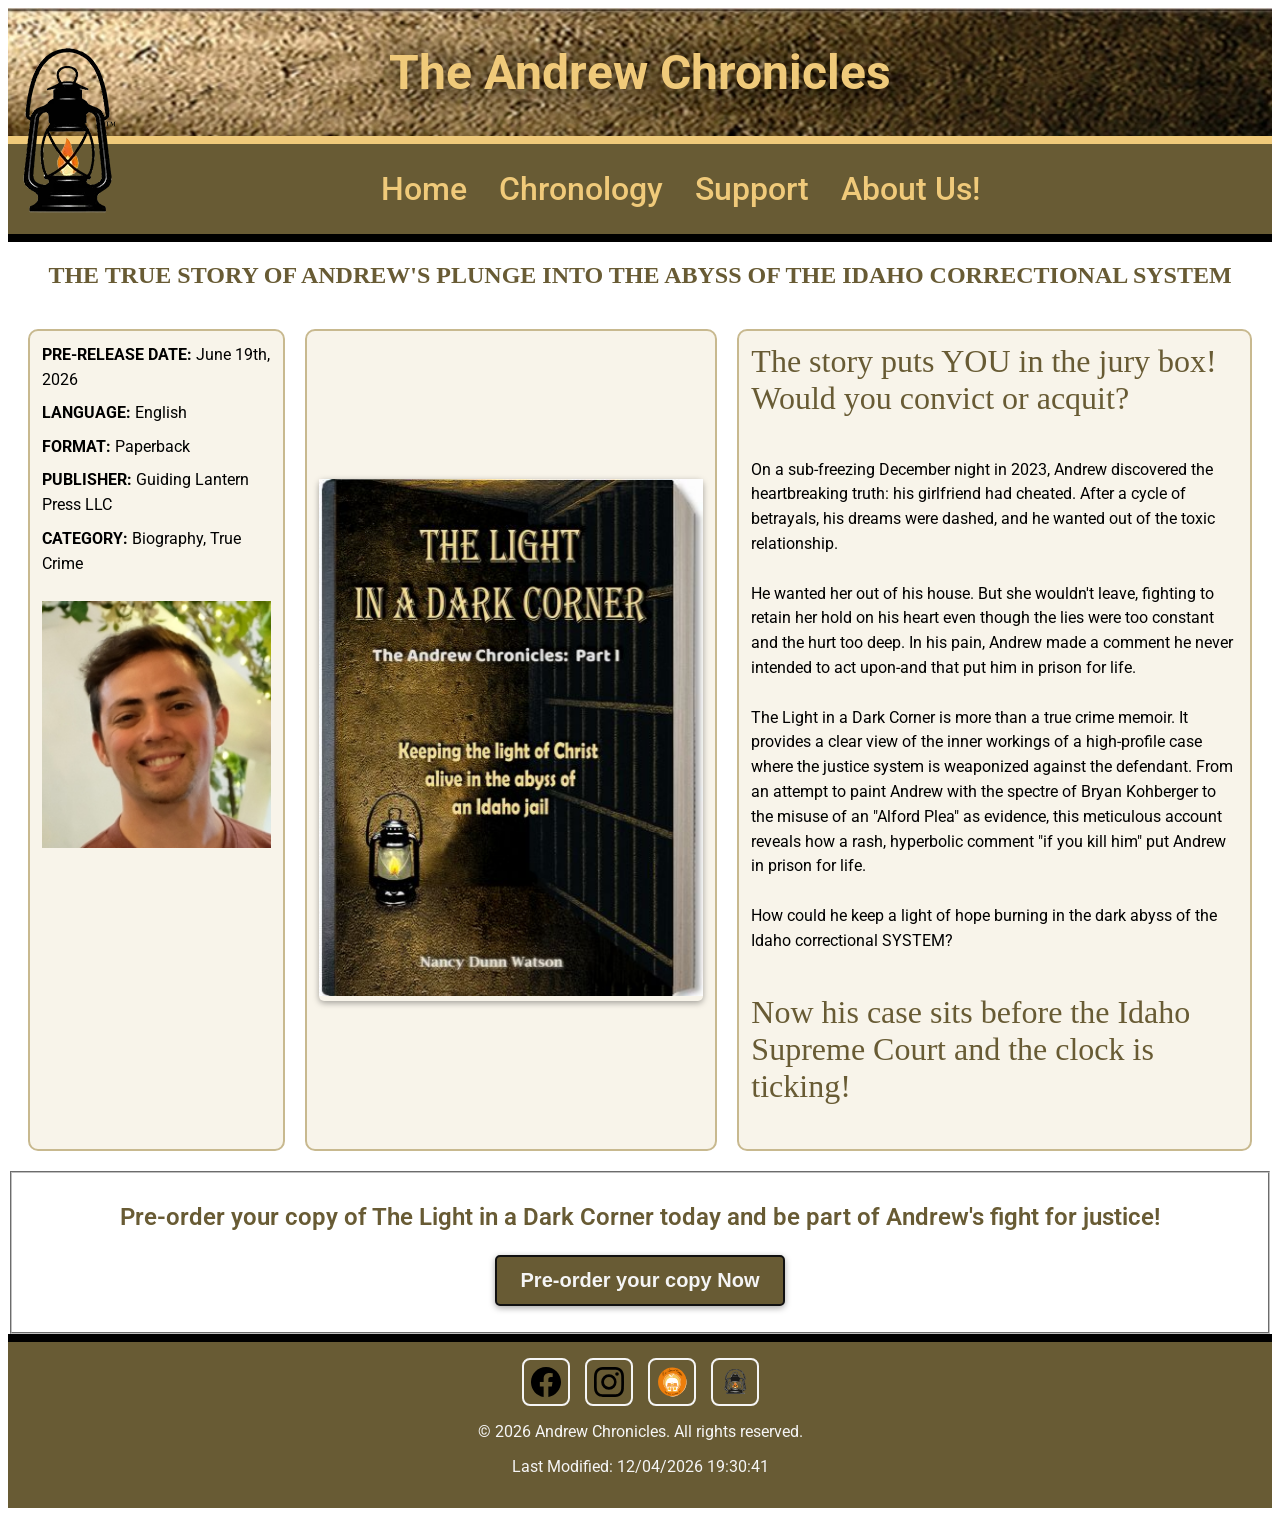
<file: index.html>
﻿<!DOCTYPE html>
<html lang="en">

<head>
    <meta charset="UTF-8">
    <meta name="viewport" content="width=device-width, initial-scale=1.0">
    <title>The Andrew Chronicles</title>
    <meta name="description"
        content="The Light In a Dark Corner - Andrew's legal fight for justice and freedom, through the eyes of his grandmother">
    <meta name="author" content="Leah Sorensen">
    <meta property="og:title" content="The Andrew Chronicles">
    <meta property="og:description"
        content="The Light In a Dark Corner - Andrew's legal fight for justice and freedom, through the eyes of his grandmother">
    <meta property="og:type" content="website">
    <meta property="og:url" content="https://www.andrewchronicles.org/">
    <meta property="og:image" content="https://www.andrewchronicles.org/images/cover_wpages1.jpg">
    <meta property="og:image:alt" content="The Light In a Dark Corner book cover">
    <meta property="og:site_name" content="The Andrew Chronicles">
    <link rel="preconnect" href="https://fonts.googleapis.com">
    <link rel="preconnect" href="https://fonts.gstatic.com" crossorigin>
    <link href="https://fonts.googleapis.com/css2?family=Imprint+MT+Shadow&family=Roboto&display=swap" rel="stylesheet">
    <link rel="stylesheet" href="styles/large.css">
    <link rel="stylesheet" href="styles/small.css">
    <script src="scripts/chron.js" defer></script>

    <link rel="icon" href="images/favicon.ico" type="image/x-icon">

</head>

<body>
    <header class="hero">
        <img src="images/wall.webp" class="wall" alt="background leather-like texture as backdrop of the header wall">

        <h1 class="hero-title">The Andrew Chronicles</h1>
    </header>
    <main>
        <nav class="main-nav">
            <img src="images/logo2.webp" class="logo" alt="Guiding Lantern Press logo" width="100" height="100">
            <button class="nav-toggle" type="button" aria-label="Toggle navigation menu" aria-expanded="false"
                aria-controls="site-menu">
                <span class="bar"></span>
                <span class="bar"></span>
                <span class="bar"></span>
            </button>
            <ul id="site-menu">
                <li><a href="index.html" aria-current="page">Home</a></li>
                <li><a href="chronology.html">Chronology</a></li>
                <li><a href="support.html">Support</a></li>
                <li><a href="about.html">About Us!</a></li>

            </ul>
        </nav>
        <!-- <fieldset class="construction">
            <p>THIS WEBSITE IS UNDER CONSTRUCTION - PLEASE CHECK BACK SOON FOR UPDATES!</p>
        </fieldset> -->
        <h2>THE TRUE STORY OF ANDREW'S PLUNGE INTO THE ABYSS
            OF THE IDAHO CORRECTIONAL SYSTEM</h2>
        <div class="content-row">
            <section class="book-info card card-info">
                <p><strong>PRE-RELEASE DATE:</strong> June 19th, 2026</p>
                <p><strong>LANGUAGE:</strong> English</p>
                <p><strong>FORMAT:</strong> Paperback</p>
                <p><strong>PUBLISHER:</strong> Guiding Lantern Press LLC</p>
                <p><strong>CATEGORY:</strong> Biography, True Crime</p>
                <img src="images/andrew_smiles.webp" class="andrew"
                    alt="A photo of Andrew Larson smiling, taken by his grandmother">
            </section>
            <div class="card card-cover">
                <button class="book-button" type="button" aria-label="Open and close book cover" aria-pressed="false">
                    <span class="book-frame">
                        <img src="images/text1.jpg" class="book-inside"
                            alt="The inside page of the book, The Light In a Dark Corner">
                        <img src="images/cover_wpages1.jpg" class="book-cover"
                            alt="The cover of the book, The Light In a Dark Corner">
                    </span>
                </button>
            </div>

            <div class="card card-story">
                <h3>The story puts YOU in the jury box!
                    Would you convict or acquit?</h3>
                <p> On a sub-freezing December night in 2023, Andrew discovered the heartbreaking truth: his
                    girlfriend had cheated.
                    After a cycle of betrayals, his dreams were dashed, and he wanted out of the toxic
                    relationship.<br><br>
                    He wanted her out of his house. But she wouldn't leave, fighting to retain her hold on his heart
                    even though the lies were too constant and the hurt too deep. In his pain, Andrew made a comment he
                    never
                    intended to act upon-and that put him in prison for life.<br><br>
                    The Light in a Dark Corner is more than a true crime memoir. It provides a clear view of the inner
                    workings of a high-profile case where the justice system is weaponized against the defendant. From
                    an attempt
                    to paint Andrew with the spectre of Bryan Kohberger to the misuse of an "Alford Plea" as evidence,
                    this
                    meticulous account reveals how a rash, hyperbolic comment "if you kill him" put Andrew in prison for
                    life.<br><br>
                    How could he keep a light of hope burning in the dark abyss of the Idaho correctional SYSTEM?
                </p>
                <h3>Now his case sits before the Idaho Supreme Court and the clock is ticking!</h3>
            </div>
        </div>
        <fieldset class="action">
            <p class="call-to-action">Pre-order your copy of The Light in a Dark Corner today and be part of Andrew's
                fight for justice!</p>
            <a href="order.html" class="preorder-link">
                <button class="preorder" type="button">Pre-order your copy Now</button>
            </a>
        </fieldset>

    </main>
    <footer>
        <div class="social" role="group" aria-label="Social Media Links">
            <a href="https://www.facebook.com" target="_blank" aria-label="Facebook"><img src="images/facebook.svg"
                    alt="Facebook" width="16" height="16"></a>
            <a href="https://www.instagram.com/the.apricotcottage/" target="_blank" aria-label="Instagram"><img
                    src="images/instagram.svg" alt="Instagram" width="16" height="16"></a>
            <a href="https://www.theapricotcottage.com" target="_blank" aria-label="The Apricot Cottage"><img
                    src="images/apricot.svg" alt="The Apricot Cottage" width="16" height="16"></a>
            <a href="https://www.guidinglanternpress.com/" target="_blank" aria-label="Guiding Lantern Press"><img src="images/lantern.svg" alt="Guiding Lantern Press"
                    width="16" height="16"></a>
        </div>

        <p>&copy; 2026 Andrew Chronicles. All rights reserved.</p>
        <p>Last Modified: <span id="lastModified"></span></p>
    </footer>
</body>

</html>
</file>
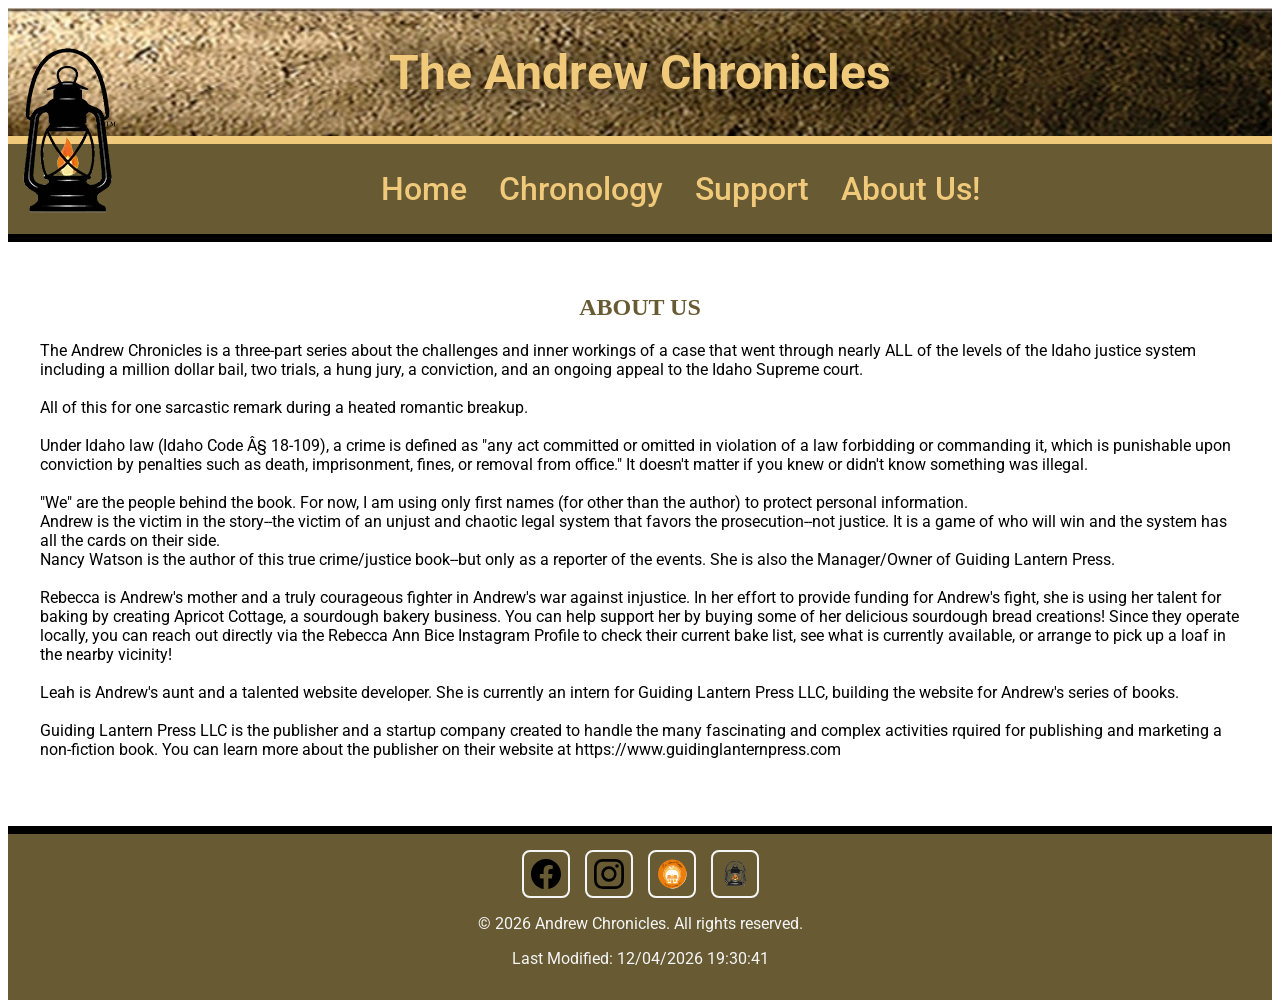
<file: about.html>
﻿<!DOCTYPE html>
<html lang="en">

<head>
    <meta charset="UTF-8">
    <meta name="viewport" content="width=device-width, initial-scale=1.0">
    <title>About Us - The Andrew Chronicles</title>
    <meta name="description"
        content="The Light In a Dark Corner - Andrew's legal fight for justice and freedom, through the eyes of his grandmother">
    <meta name="author" content="Leah Sorensen">
    <meta property="og:title" content="About Us - The Andrew Chronicles">
    <meta property="og:description"
        content="Meet the team behind The Andrew Chronicles and learn the mission to support Andrew's legal fight for justice.">
    <meta property="og:type" content="website">
    <meta property="og:url" content="https://www.andrewchronicles.org/about.html">
    <meta property="og:image" content="https://www.andrewchronicles.org/images/cover_wpages1.jpg">
    <meta property="og:image:alt" content="The Light In a Dark Corner book cover">
    <meta property="og:site_name" content="The Andrew Chronicles">
    <link rel="preconnect" href="https://fonts.googleapis.com">
    <link rel="preconnect" href="https://fonts.gstatic.com" crossorigin>
    <link href="https://fonts.googleapis.com/css2?family=Imprint+MT+Shadow&family=Roboto&display=swap" rel="stylesheet">

    <link rel="stylesheet" href="styles/large.css">
    <link rel="stylesheet" href="styles/small.css">
    <script src="scripts/chron.js" defer></script>

    <link rel="icon" href="images/favicon.ico" type="image/x-icon">
</head>

<body>
    <header class="hero">
        <img src="images/wall.webp" class="wall" alt="texture of the nav wall">
        <h1 class="hero-title">The Andrew Chronicles</h1>
    </header>
    <main>
        <nav class="main-nav">
            <img src="images/logo2.webp" class="logo" alt="Guiding Lantern Press logo">
            <button class="nav-toggle" type="button" aria-label="Toggle navigation menu" aria-expanded="false"
                aria-controls="site-menu">
                <span class="bar"></span>
                <span class="bar"></span>
                <span class="bar"></span>
            </button>
            <ul id="site-menu">
                <li><a href="index.html">Home</a></li>
                <li><a href="chronology.html">Chronology</a></li>
                <li><a href="support.html">Support</a></li>
                <li><a href="about.html" aria-current="page">About Us!</a></li>
            </ul>
        </nav>
        <div class="about-content">
            <h2>ABOUT US</h2>
            <P>The Andrew Chronicles is a three-part series about the challenges and inner workings of a case that went
                through nearly
                ALL of the levels of the Idaho justice system including a million dollar bail, two trials, a hung jury,
                a conviction,
                and an ongoing appeal to the Idaho Supreme court.<br><br>
                All of this for one sarcastic remark during a heated romantic breakup.<br><br>

                Under Idaho law (Idaho Code Â§ 18-109), a crime is defined as "any act committed or omitted in violation
                of a law
                forbidding or commanding it, which is punishable upon conviction by penalties such as death,
                imprisonment, fines, or
                removal from office." It doesn't matter if you knew or didn't know something was illegal.<br><br>

                "We" are the people behind the book. For now, I am using only first names (for other than the author) to
                protect
                personal information.<br>

                Andrew is the victim in the story--the victim of an unjust and chaotic legal system that favors the
                prosecution--not
                justice. It is a game of who will win and the system has all the cards on their side.<br>

                Nancy Watson is the author of this true crime/justice book--but only as a reporter of the events. She is
                also the
                Manager/Owner of Guiding Lantern Press.<br><br>

                Rebecca is Andrew's mother and a truly courageous fighter in Andrew's war against injustice. In her
                effort to provide
                funding for Andrew's fight, she is using her talent for baking by creating Apricot Cottage, a sourdough
                bakery business.
                You can help support her by buying some of her delicious sourdough bread creations! Since they operate
                locally, you can
                reach out directly via the Rebecca Ann Bice Instagram Profile to check their current bake list, see what
                is currently
                available, or arrange to pick up a loaf in the nearby vicinity!<br><br>

                Leah is Andrew's aunt and a talented website developer. She is currently an intern for Guiding Lantern
                Press LLC,
                building the website for Andrew's series of books.<br><br>

                Guiding Lantern Press LLC is the publisher and a startup company created to handle the many fascinating
                and complex
                activities rquired for publishing and marketing a non-fiction book. You can learn more about the
                publisher on their
                website at https://www.guidinglanternpress.com<br><br>
            </P>
        </div>
    </main>
    <footer>
        <div class="social" role="group" aria-label="Social Media Links">
            <a href="https://www.facebook.com" target="_blank" aria-label="Facebook"><img src="images/facebook.svg"
                    alt="Facebook" width="16" height="16"></a>
            <a href="https://www.instagram.com/the.apricotcottage/" target="_blank" aria-label="Instagram"><img
                    src="images/instagram.svg" alt="Instagram" width="16" height="16"></a>
            <a href="https://www.theapricotcottage.com" target="_blank" aria-label="The Apricot Cottage"><img
                    src="images/apricot.svg" alt="The Apricot Cottage" width="16" height="16"></a>
            <a href="https://www.guidinglanternpress.com/" target="_blank" aria-label="Guiding Lantern Press"><img
                    src="images/lantern.svg" alt="Guiding Lantern Press" width="16" height="16"></a>
        </div>

        <p>&copy; 2026 Andrew Chronicles. All rights reserved.</p>
        <p>Last Modified: <span id="lastModified"></span></p>
    </footer>
</body>

</html>
</file>
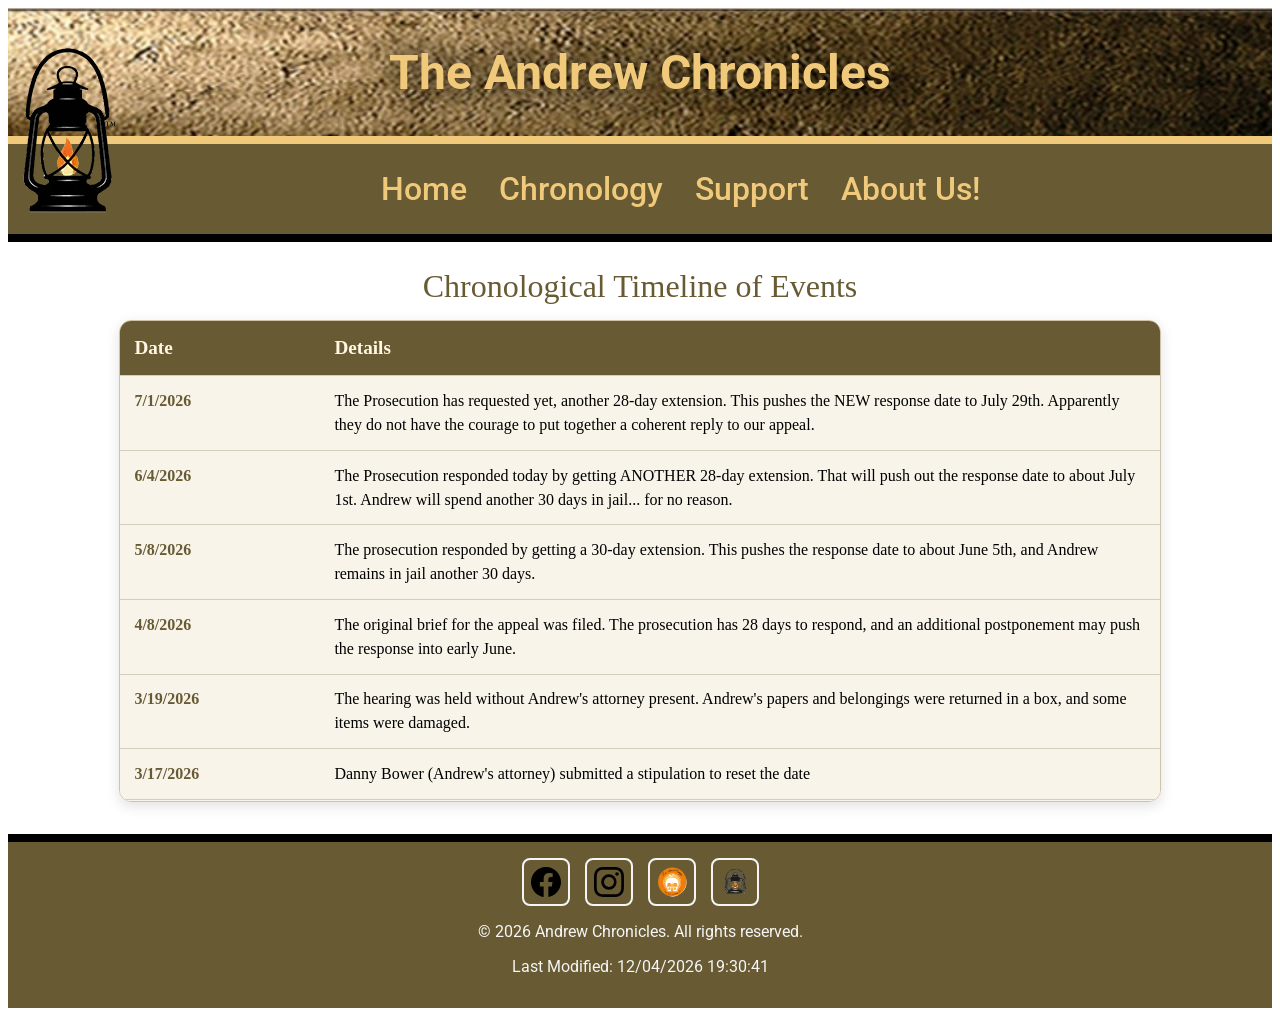
<file: chronology.html>
﻿<!DOCTYPE html>
<html lang="en">

<head>
    <meta charset="UTF-8">
    <meta name="viewport" content="width=device-width, initial-scale=1.0">
    <title>Chronology</title>
    <meta name="description" content="The Light In a Dark Corner - Chronological timeline of events">
    <meta name="author" content="Leah Sorensen">
    <meta property="og:title" content="Chronology - The Andrew Chronicles">
    <meta property="og:description"
        content="Explore a chronological timeline of key events in The Light In a Dark Corner.">
    <meta property="og:type" content="website">
    <meta property="og:url" content="https://www.andrewchronicles.org/chronology.html">
    <meta property="og:image" content="https://www.andrewchronicles.org/images/cover_wpages1.jpg">
    <meta property="og:image:alt" content="The Light In a Dark Corner book cover">
    <meta property="og:site_name" content="The Andrew Chronicles">

    <link rel="preconnect" href="https://fonts.googleapis.com">
    <link rel="preconnect" href="https://fonts.gstatic.com" crossorigin>
    <link href="https://fonts.googleapis.com/css2?family=Imprint+MT+Shadow&family=Roboto&display=swap" rel="stylesheet">
    <link rel="stylesheet" href="styles/large.css">
    <link rel="stylesheet" href="styles/small.css">
    <script src="scripts/chron.js" defer></script>

    <link rel="icon" href="images/favicon.ico" type="image/x-icon">
</head>

<body>
    <header class="hero">
        <img src="images/wall.webp" class="wall" alt="texture of the nav wall">

        <h1 class="hero-title">The Andrew Chronicles</h1>
    </header>
    <main>
        <nav class="main-nav">
            <img src="images/logo2.webp" class="logo" alt="Guiding Lantern Press logo">
            <button class="nav-toggle" type="button" aria-label="Toggle navigation menu" aria-expanded="false"
                aria-controls="site-menu">
                <span class="bar"></span>
                <span class="bar"></span>
                <span class="bar"></span>
            </button>
            <ul id="site-menu">
                <li><a href="index.html">Home</a></li>
                <li><a href="chronology.html" aria-current="page">Chronology</a></li>
                <li><a href="support.html">Support</a></li>
                <li><a href="about.html">About Us!</a></li>
            </ul>
        </nav>
        <section class="chronology-main">
            <h3 class="chronology-title">Chronological Timeline of Events</h3>
            <div class="chronology-table-wrap" role="region" aria-label="Chronological timeline table" tabindex="0">
                <table class="chronology-table">
                    <colgroup>
                        <col class="col-date">
                        <col>
                    </colgroup>
                    <thead>
                        <tr>
                            <th scope="col">Date</th>
                            <th scope="col">Details</th>
                        </tr>
                    </thead>
                    <tbody id="chronology-body"></tbody>
                </table>
            </div>
        </section>
    </main>

    <footer>
        <div class="social" role="group" aria-label="Social Media Links">
            <a href="https://www.facebook.com" target="_blank" aria-label="Facebook"><img src="images/facebook.svg"
                    alt="Facebook" width="16" height="16"></a>
            <a href="https://www.instagram.com/the.apricotcottage/" target="_blank" aria-label="Instagram"><img
                    src="images/instagram.svg" alt="Instagram" width="16" height="16"></a>
            <a href="https://www.theapricotcottage.com" target="_blank" aria-label="The Apricot Cottage"><img
                    src="images/apricot.svg" alt="The Apricot Cottage" width="16" height="16"></a>
            <a href="https://www.guidinglanternpress.com/" target="_blank" aria-label="Guiding Lantern Press"><img
                    src="images/lantern.svg" alt="Guiding Lantern Press" width="16" height="16"></a>
        </div>

        <p>&copy; 2026 Andrew Chronicles. All rights reserved.</p>
        <p>Last Modified: <span id="lastModified"></span></p>
    </footer>

</body>

</html>
</file>
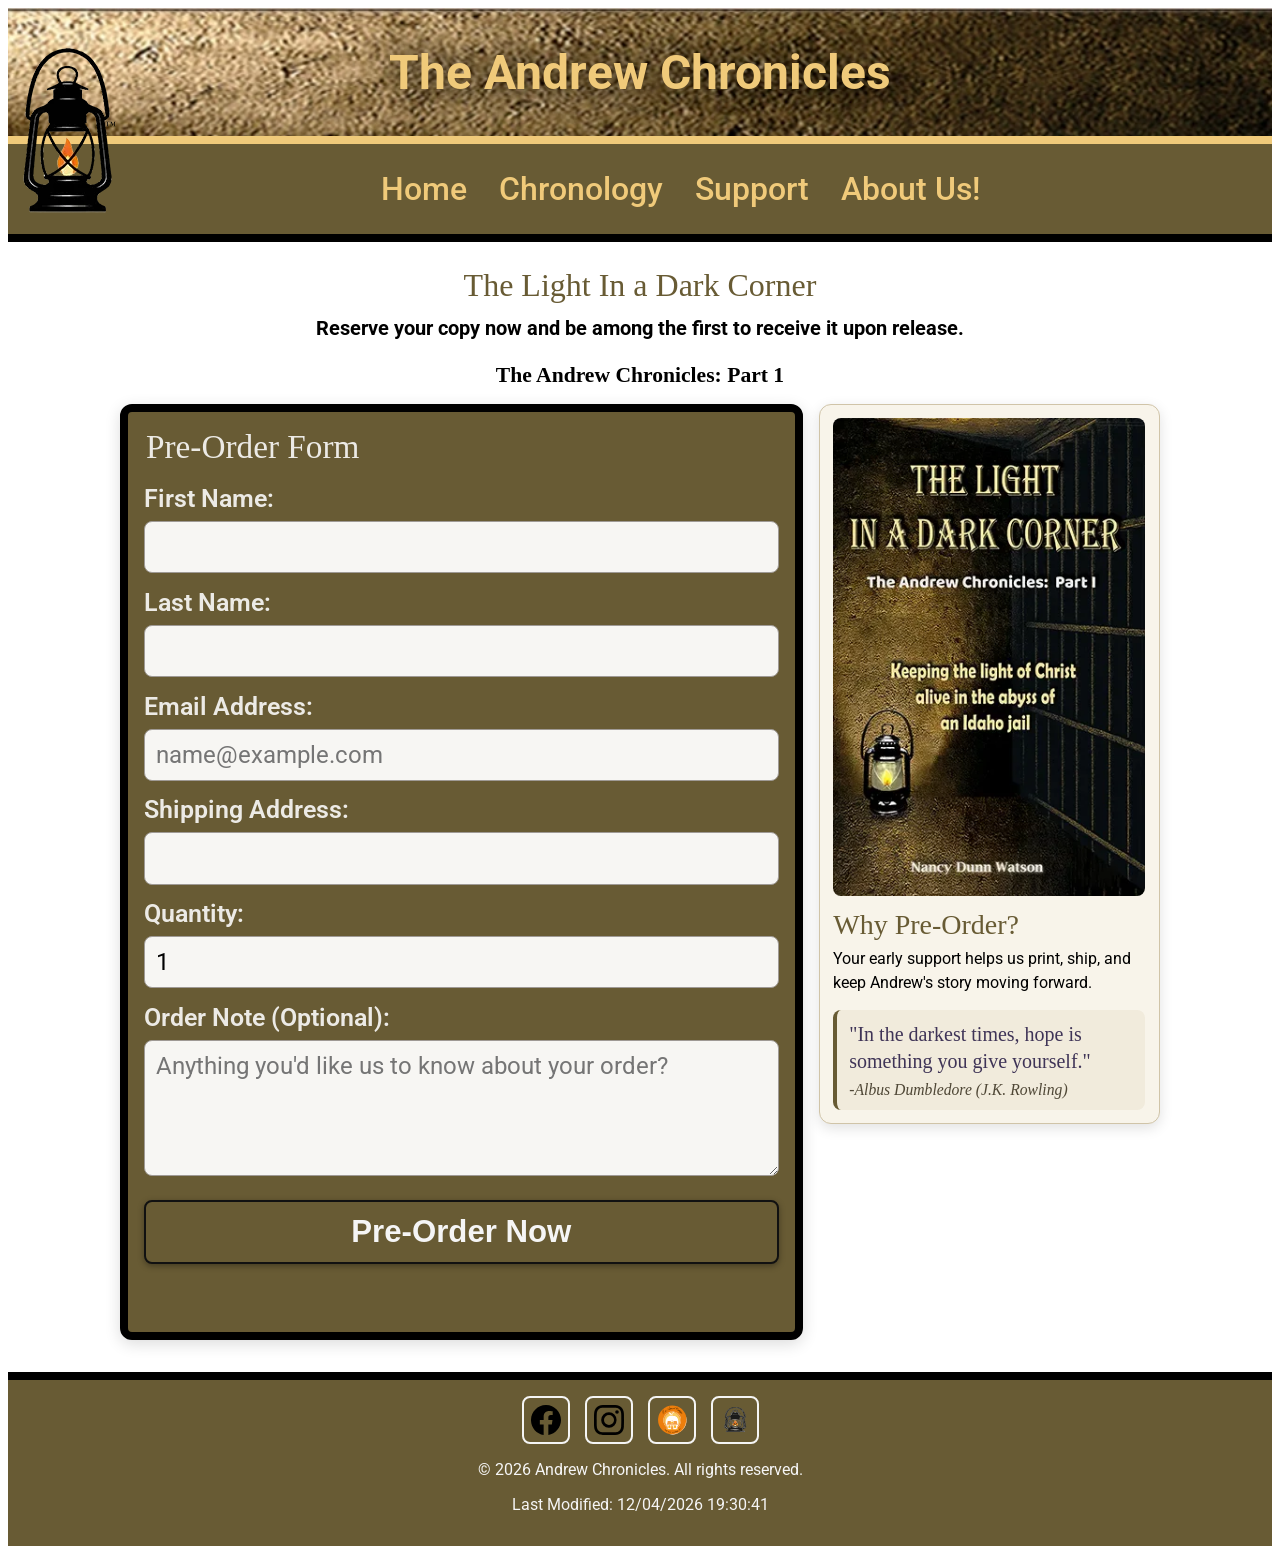
<file: order.html>
﻿<!DOCTYPE html>
<html lang="en">

<head>
    <meta charset="UTF-8">
    <meta name="viewport" content="width=device-width, initial-scale=1.0">
    <title>Pre-Order - The Andrew Chronicles</title>
    <meta name="description"
        content="The Light In a Dark Corner pre-order form - Andrew's legal fight for justice and freedom, through the eyes of his grandmother">
    <meta name="author" content="Leah Sorensen">
    <meta property="og:title" content="Pre-Order - The Andrew Chronicles">
    <meta property="og:description"
        content="Reserve your copy of The Light In a Dark Corner and support Andrew's legal fight for justice.">
    <meta property="og:type" content="website">
    <meta property="og:url" content="https://www.andrewchronicles.org/order.html">
    <meta property="og:image" content="https://www.andrewchronicles.org/images/cover_wpages1.jpg">
    <meta property="og:image:alt" content="The Light In a Dark Corner book cover">
    <meta property="og:site_name" content="The Andrew Chronicles">
    <link rel="preconnect" href="https://fonts.googleapis.com">
    <link rel="preconnect" href="https://fonts.gstatic.com" crossorigin>
    <link href="https://fonts.googleapis.com/css2?family=Imprint+MT+Shadow&family=Roboto&display=swap" rel="stylesheet">
    <link rel="stylesheet" href="styles/large.css">
    <link rel="stylesheet" href="styles/small.css">
    <script src="scripts/chron.js" defer></script>

    <link rel="icon" href="images/favicon.ico" type="image/x-icon">
</head>

<body>
    <header class="hero">
        <img src="images/wall.webp" class="wall" alt="texture of the nav wall">

        <h1 class="hero-title">The Andrew Chronicles</h1>
    </header>
    <nav class="main-nav">
        <img src="images/logo2.webp" class="logo" alt="Guiding Lantern Press logo">
        <button class="nav-toggle" type="button" aria-label="Toggle navigation menu" aria-expanded="false"
            aria-controls="site-menu">
            <span class="bar"></span>
            <span class="bar"></span>
            <span class="bar"></span>
        </button>
        <ul id="site-menu">
            <li><a href="index.html">Home</a></li>
            <li><a href="chronology.html">Chronology</a></li>
            <li><a href="support.html">Support</a></li>
            <li><a href="about.html">About Us!</a></li>
        </ul>
    </nav>
    <main class="order-main">
        <h3 class="order-title">The Light In a Dark Corner</h3>
        <p class="order-intro">Reserve your copy now and be among the first to receive it upon release.</p>
        <div class="subtitle">
            <h4><strong>The Andrew Chronicles: Part 1</strong></h4>
        </div>


        <div class="order-layout">
            <section class="order-panel">
                <form method="get" action="thankyou.html" id="preorder-form" class="preorder-form"
                    aria-label="Pre-order form for The Andrew Chronicles">
                    <fieldset class="preorder-fieldset">
                        <legend>Pre-Order Form</legend>

                        <label for="firstName">First Name:</label>
                        <input name="firstName" id="firstName" type="text" title="Enter your first name"
                            autocomplete="given-name" required>

                        <label for="lastName">Last Name:</label>
                        <input name="lastName" id="lastName" type="text" title="Enter your last name"
                            autocomplete="family-name" required>

                        <label for="email">Email Address:</label>
                        <input name="email" id="email" type="email" title="Enter your email address"
                            autocomplete="email" placeholder="name@example.com" required>

                        <label for="shipping">Shipping Address:</label>
                        <input name="shipping" id="shipping" type="text" title="Enter your shipping address"
                            autocomplete="street-address" required>

                        <label for="quantity">Quantity:</label>
                        <input name="quantity" id="quantity" type="number" min="1" value="1" required>

                        <label for="note">Order Note (Optional):</label>
                        <textarea name="note" id="note" rows="4"
                            placeholder="Anything you'd like us to know about your order?"></textarea>

                        <button type="submit" class="order-submit">Pre-Order Now</button>
                        <p id="preorder-message" aria-live="polite"></p>
                    </fieldset>
                </form>
            </section>

            <aside class="order-aside" aria-label="Pre-order highlights">
                <img src="images/cover_order.webp" alt="The Light In a Dark Corner book cover">
                <h3>Why Pre-Order?</h3>
                <p>Your early support helps us print, ship, and keep Andrew's story moving forward.</p>
                <figure class="featured-quote">
                    <blockquote>
                        "In the darkest times, hope is something you give yourself."
                    </blockquote>
                    <figcaption>-Albus Dumbledore (J.K. Rowling)</figcaption>
                </figure>
            </aside>
        </div>
    </main>
    <footer>
        <div class="social" role="group" aria-label="Social Media Links">
            <a href="https://www.facebook.com" target="_blank" aria-label="Facebook"><img src="images/facebook.svg"
                    alt="Facebook" width="16" height="16"></a>
            <a href="https://www.instagram.com/the.apricotcottage/" target="_blank" aria-label="Instagram"><img
                    src="images/instagram.svg" alt="Instagram" width="16" height="16"></a>
            <a href="https://www.theapricotcottage.com" target="_blank" aria-label="The Apricot Cottage"><img
                    src="images/apricot.svg" alt="The Apricot Cottage" width="16" height="16"></a>
            <a href="https://www.guidinglanternpress.com/" target="_blank" aria-label="Guiding Lantern Press"><img
                    src="images/lantern.svg" alt="Guiding Lantern Press" width="16" height="16"></a>
        </div>

        <p>&copy; 2026 Andrew Chronicles. All rights reserved.</p>
        <p>Last Modified: <span id="lastModified"></span></p>
    </footer>
</body>

</html>
</file>
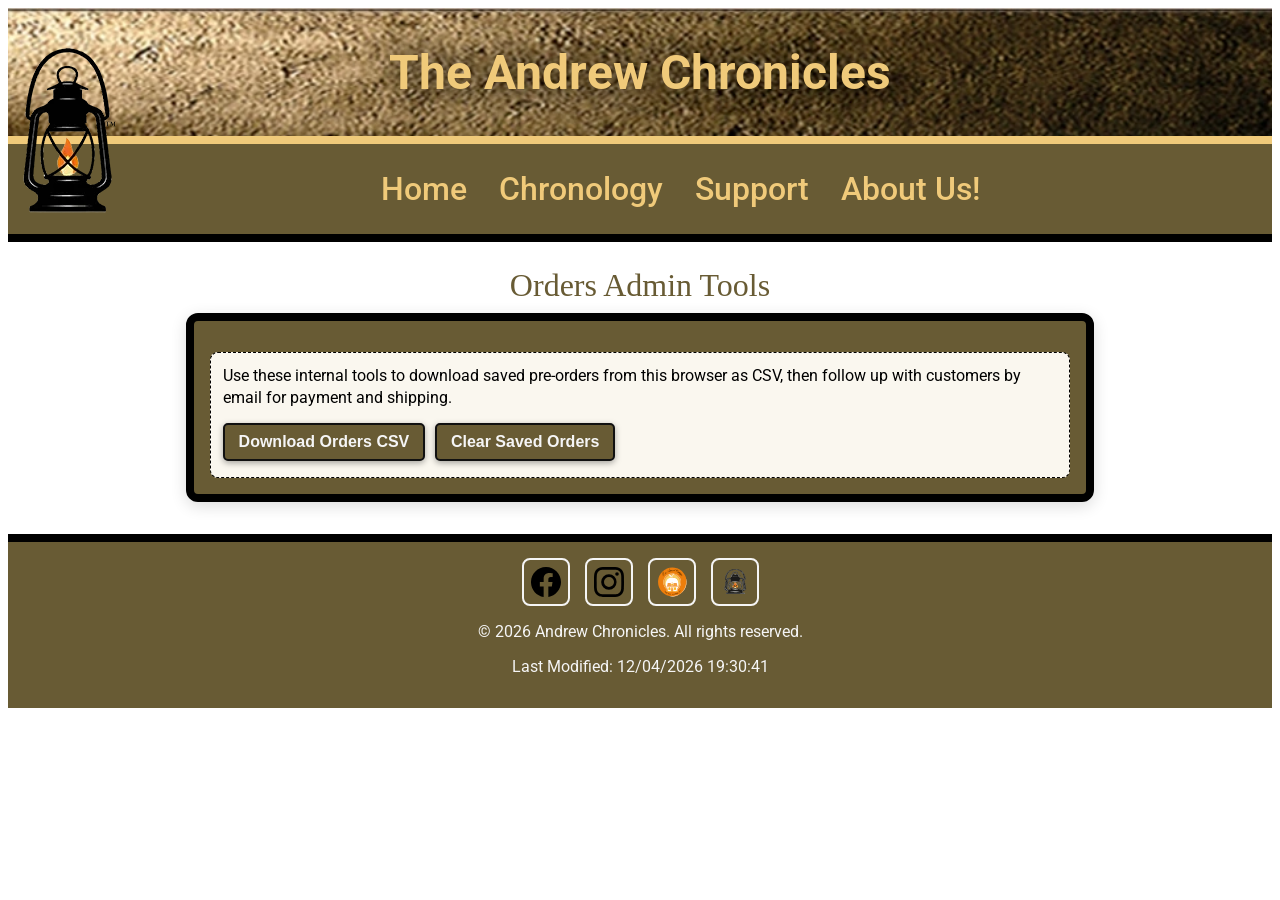
<file: orders-admin.html>
﻿<!DOCTYPE html>
<html lang="en">

<head>
    <meta charset="UTF-8">
    <meta name="viewport" content="width=device-width, initial-scale=1.0">
    <title>Orders Admin - The Andrew Chronicles</title>
    <meta name="description" content="Internal tools for exporting and clearing locally stored pre-order data.">
    <meta name="author" content="Leah Sorensen">
    <meta property="og:title" content="Orders Admin - The Andrew Chronicles">
    <meta property="og:description" content="Internal tools for exporting and clearing locally stored pre-order data.">
    <meta property="og:type" content="website">
    <meta property="og:url" content="https://www.andrewchronicles.org/orders-admin.html">
    <meta property="og:image" content="https://www.andrewchronicles.org/images/cover_wpages1.jpg">
    <meta property="og:image:alt" content="The Light In a Dark Corner book cover">
    <meta property="og:site_name" content="The Andrew Chronicles">
    <link rel="preconnect" href="https://fonts.googleapis.com">
    <link rel="preconnect" href="https://fonts.gstatic.com" crossorigin>
    <link href="https://fonts.googleapis.com/css2?family=Imprint+MT+Shadow&family=Roboto&display=swap" rel="stylesheet">

    <link rel="stylesheet" href="styles/large.css">
    <link rel="stylesheet" href="styles/small.css">
    <script src="scripts/chron.js" defer></script>

    <link rel="icon" href="images/favicon.ico" type="image/x-icon">
</head>

<body>
    <header class="hero">
        <img src="images/wall.webp" class="wall" alt="texture of the nav wall">
        <h1 class="hero-title">The Andrew Chronicles</h1>
    </header>

    <nav class="main-nav">
        <img src="images/logo2.webp" class="logo" alt="Guiding Lantern Press logo">
        <button class="nav-toggle" type="button" aria-label="Toggle navigation menu" aria-expanded="false"
            aria-controls="site-menu">
            <span class="bar"></span>
            <span class="bar"></span>
            <span class="bar"></span>
        </button>
        <ul id="site-menu">
            <li><a href="index.html">Home</a></li>
            <li><a href="chronology.html">Chronology</a></li>
            <li><a href="support.html">Support</a></li>
            <li><a href="about.html">About Us!</a></li>
        </ul>
    </nav>

    <main class="order-main">
        <h3 class="order-title">Orders Admin Tools</h3>
        <div class="order-panel" style="max-width: 860px; margin: 0 auto;">
            <div class="order-tools" aria-label="Order data tools">
                <p class="order-tools-note">Use these internal tools to download saved pre-orders from this browser as
                    CSV, then follow up with customers by email for payment and shipping.</p>
                <button type="button" id="export-orders" class="order-tool-btn">Download Orders CSV</button>
                <button type="button" id="clear-orders" class="order-tool-btn">Clear Saved Orders</button>
            </div>
        </div>
    </main>

    <footer>
        <div class="social" role="group" aria-label="Social Media Links">
            <a href="https://www.facebook.com" target="_blank" aria-label="Facebook"><img src="images/facebook.svg"
                    alt="Facebook" width="16" height="16"></a>
            <a href="https://www.instagram.com/the.apricotcottage/" target="_blank" aria-label="Instagram"><img
                    src="images/instagram.svg" alt="Instagram" width="16" height="16"></a>
            <a href="https://www.theapricotcottage.com" target="_blank" aria-label="The Apricot Cottage"><img
                    src="images/apricot.svg" alt="The Apricot Cottage" width="16" height="16"></a>
            <a href="https://www.guidinglanternpress.com/" target="_blank" aria-label="Guiding Lantern Press"><img
                    src="images/lantern.svg" alt="Guiding Lantern Press" width="16" height="16"></a>
        </div>

        <p>&copy; 2026 Andrew Chronicles. All rights reserved.</p>
        <p>Last Modified: <span id="lastModified"></span></p>
    </footer>
</body>

</html>
</file>
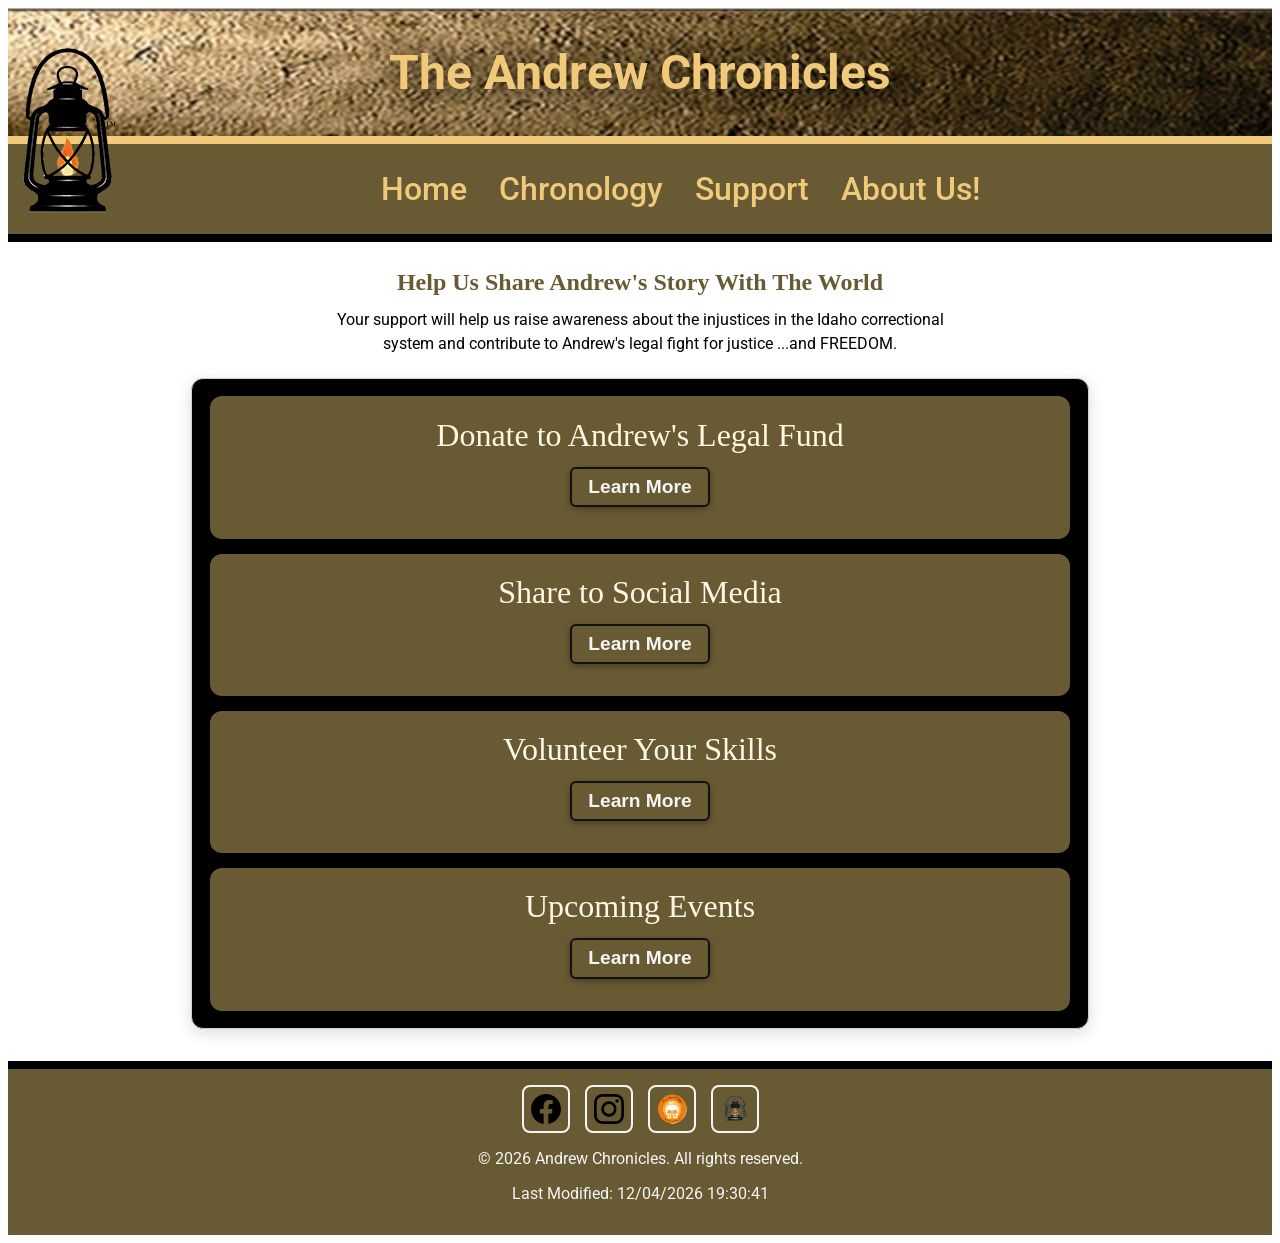
<file: support.html>
﻿<!DOCTYPE html>
<html lang="en">

<head>
    <meta charset="UTF-8">
    <meta name="viewport" content="width=device-width, initial-scale=1.0">
    <title>Support - The Andrew Chronicles</title>
    <meta name="description"
        content="Support The Andrew Chronicles - Learn how you can help Andrew's legal fight for justice and freedom, through the eyes of his grandmother">
    <meta name="author" content="Leah Sorensen">
    <meta property="og:title" content="Support - The Andrew Chronicles">
    <meta property="og:description"
        content="Learn ways to support Andrew's legal fight, share his story, and help spread awareness.">
    <meta property="og:type" content="website">
    <meta property="og:url" content="https://www.andrewchronicles.org/support.html">
    <meta property="og:image" content="https://www.andrewchronicles.org/images/cover_wpages1.jpg">
    <meta property="og:image:alt" content="The Light In a Dark Corner book cover">
    <meta property="og:site_name" content="The Andrew Chronicles">
    <link rel="preconnect" href="https://fonts.googleapis.com">
    <link rel="preconnect" href="https://fonts.gstatic.com" crossorigin>
    <link href="https://fonts.googleapis.com/css2?family=Imprint+MT+Shadow&family=Roboto&display=swap" rel="stylesheet">

    <link rel="stylesheet" href="styles/large.css">
    <link rel="stylesheet" href="styles/small.css">
    <script src="scripts/chron.js" defer></script>
    <script src="scripts/support.js" defer></script>

    <link rel="icon" href="images/favicon.ico" type="image/x-icon">

</head>

<body>
    <header class="hero">
        <img src="images/wall.webp" class="wall" alt="texture of the nav wall">
        <h1 class="hero-title">The Andrew Chronicles</h1>
    </header>
    <nav class="main-nav">
        <img src="images/logo2.webp" class="logo" alt="Guiding Lantern Press logo">
        <button class="nav-toggle" type="button" aria-label="Toggle navigation menu" aria-expanded="false"
            aria-controls="site-menu">
            <span class="bar"></span>
            <span class="bar"></span>
            <span class="bar"></span>
        </button>
        <ul id="site-menu">
            <li><a href="index.html">Home</a></li>
            <li><a href="chronology.html">Chronology</a></li>
            <li><a href="support.html" aria-current="page">Support</a></li>
            <li><a href="about.html">About Us!</a></li>
        </ul>
    </nav>
    <main class="support-main">
        <h2 class="support-title">Help Us Share Andrew's Story With The World</h2>

        <p class="support-description">Your support will help us raise awareness about the injustices in the Idaho
            correctional system and
            contribute to Andrew's legal fight for justice ...and FREEDOM.</p>
        <section class="levels" aria-label="Support opportunities">

            <article class="support">
                <h3>Donate to Andrew's Legal Fund</h3>
                <button type="button" class="open-btn" data-dialog="donate-modal">Learn More</button>
            </article>

            <article class="support">
                <h3>Share to Social Media</h3>
                <button type="button" class="open-btn" data-dialog="share-modal">Learn More</button>
            </article>

            <article class="support">
                <h3>Volunteer Your Skills</h3>
                <button type="button" class="open-btn" data-dialog="volunteer-modal">Learn More</button>
            </article>

            <article class="support">
                <h3>Upcoming Events</h3>
                <button type="button" class="open-btn" data-dialog="events-modal">Learn More</button>
            </article>
        </section>

        <dialog id="donate-modal">
            <h2>Donate to Andrew's Legal Fund</h2>
            <p>If you are interested in donating to our mission, please contact us at<br>
                <a href="mailto: contact@guidinglanternpress.com">contact@guidinglanternpress.com</a>
            </p>
            <button type="button" class="close-modal">Close</button>
        </dialog>
        <dialog id="share-modal">
            <h2>Share to Social Media</h2>
            <p>Help us spread Andrew's story by sharing our content on your social media platforms.<br>
                Please use the social media links located in the footer to share our content.</p>
            <button type="button" class="close-modal">Close</button>
        </dialog>
        <dialog id="volunteer-modal">
            <h2>Volunteer Your Skills</h2>
            <p>We welcome volunteers to help assist with current event research for this and
                many of our other projects. If you are interested in volunteering, please contact us at:<br>
                <a href="mailto: contact@guidinglanternpress.com">contact@guidinglanternpress.com</a>
                <button type="button" class="close-modal">Close</button>
            </p>
        </dialog>
        <dialog id="events-modal">
            <h2>Upcoming Events</h2>
            <p><strong>July 4th - Independence Day: <br></strong>Monumental sourdough bread sale hosted by The Apricot
                Cottage! Proceeds go to support Andrew's legal fight for justice and freedom.<br>
                For more details, and to place an order, visit The Apricot Cottage Instagram link located in the
                footer of this website.</p>
            </p>
            <button type="button" class="close-modal">Close</button>
        </dialog>
    </main>
    <footer>
        <div class="social" role="group" aria-label="Social Media Links">
            <a href="https://www.facebook.com" target="_blank" aria-label="Facebook"><img src="images/facebook.svg"
                    alt="Facebook" width="16" height="16"></a>
            <a href="https://www.instagram.com/the.apricotcottage/" target="_blank" aria-label="Instagram"><img
                    src="images/instagram.svg" alt="Instagram" width="16" height="16"></a>
            <a href="https://www.theapricotcottage.com" target="_blank" aria-label="The Apricot Cottage"><img
                    src="images/apricot.svg" alt="The Apricot Cottage" width="16" height="16"></a>
            <a href="https://www.guidinglanternpress.com/" target="_blank" aria-label="Guiding Lantern Press"><img
                    src="images/lantern.svg" alt="Guiding Lantern Press" width="16" height="16"></a>
        </div>

        <p>&copy; 2026 Andrew Chronicles. All rights reserved.</p>
        <p>Last Modified: <span id="lastModified"></span></p>
    </footer>
</body>

</html>
</file>
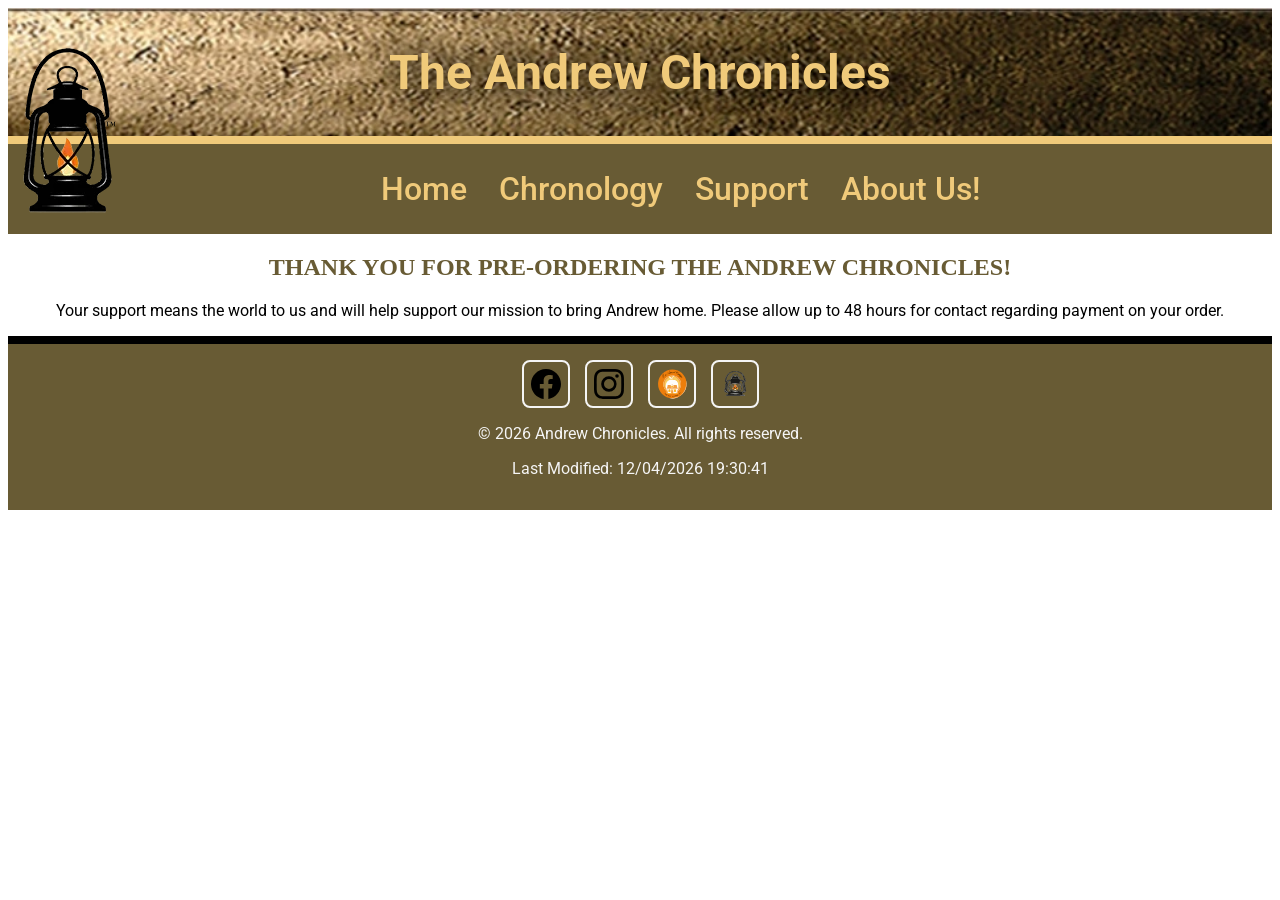
<file: thankyou.html>
﻿<!DOCTYPE html>
<html lang="en">

<head>
    <meta charset="UTF-8">
    <meta name="viewport" content="width=device-width, initial-scale=1.0">
    <title>The Andrew Chronicles</title>
    <meta name="description"
        content="The Light In a Dark Corner - Andrew's legal fight for justice and freedom, through the eyes of his grandmother">
    <meta name="author" content="Leah Sorensen">
    <meta property="og:title" content="Thank You - The Andrew Chronicles">
    <meta property="og:description"
        content="Thank you for pre-ordering The Light In a Dark Corner and supporting Andrew's fight for justice.">
    <meta property="og:type" content="website">
    <meta property="og:url" content="https://www.andrewchronicles.org/thankyou.html">
    <meta property="og:image" content="https://www.andrewchronicles.org/images/cover_wpages1.jpg">
    <meta property="og:image:alt" content="The Light In a Dark Corner book cover">
    <meta property="og:site_name" content="The Andrew Chronicles">
    <link rel="preconnect" href="https://fonts.googleapis.com">
    <link rel="preconnect" href="https://fonts.gstatic.com" crossorigin>
    <link href="https://fonts.googleapis.com/css2?family=Imprint+MT+Shadow&family=Roboto&display=swap" rel="stylesheet">
    <link rel="stylesheet" href="styles/large.css">
    <link rel="stylesheet" href="styles/small.css">
    <script src="scripts/chron.js" defer></script>

    <link rel="icon" href="images/favicon.ico" type="image/x-icon">
</head>

<body>
    <header class="hero">
        <img src="images/wall.webp" class="wall" alt="texture of the nav wall">

        <h1 class="hero-title">The Andrew Chronicles</h1>
    </header>

    <nav>
        <img src="images/logo2.webp" class="logo" alt="Guiding Lantern Press logo">
        <button class="nav-toggle" type="button" aria-label="Toggle navigation menu" aria-expanded="false"
            aria-controls="site-menu">
            <span class="bar"></span>
            <span class="bar"></span>
            <span class="bar"></span>
        </button>
        <ul id="site-menu">
            <li><a href="index.html">Home</a></li>
            <li><a href="chronology.html">Chronology</a></li>
            <li><a href="support.html">Support</a></li>
            <li><a href="about.html">About Us!</a></li>

        </ul>
    </nav>

    <main class="thankyou-main">
        <h2>THANK YOU FOR PRE-ORDERING THE ANDREW CHRONICLES!</h2>
        <p>Your support means the world to us and will help support our mission to bring Andrew home.
            Please allow up to 48 hours for contact regarding payment on your order.
        </p>
    </main>

    <footer>
        <div class="social" role="group" aria-label="Social Media Links">
            <a href="https://www.facebook.com" target="_blank" aria-label="Facebook"><img src="images/facebook.svg"
                    alt="Facebook" width="16" height="16"></a>
            <a href="https://www.instagram.com/the.apricotcottage/" target="_blank" aria-label="Instagram"><img
                    src="images/instagram.svg" alt="Instagram" width="16" height="16"></a>
            <a href="https://www.theapricotcottage.com" target="_blank" aria-label="The Apricot Cottage"><img
                    src="images/apricot.svg" alt="The Apricot Cottage" width="16" height="16"></a>
            <a href="https://www.guidinglanternpress.com/" target="_blank" aria-label="Guiding Lantern Press"><img
                    src="images/lantern.svg" alt="Guiding Lantern Press" width="16" height="16"></a>
        </div>

        <p>&copy; 2026 Andrew Chronicles. All rights reserved.</p>
        <p>Last Modified: <span id="lastModified"></span></p>
    </footer>
</body>

</html>
</file>
<file: styles/large.css>
:root {
    --font-family: 'Imprint MT Shadow', 'Roboto', 'Algerian', sans-serif;
    --heading-font: 'Imprint MT Shadow', serif;
    --body-font: 'Roboto', sans-serif;
    --primary-color: #685B34;
    --accent-color: #f0ca7a;
    --surface-bg: #eceae5;
    --surface-border: #d2cfc6;
    --surface-shadow: 0 4px 16px rgba(0, 0, 0, 0.14);
    --radius-lg: 12px;
}


nav {
    background-color: var(--primary-color);
    padding: 10px;
    position: relative;
    /* this is the anchor for logo */
}

.main-nav {
    border-bottom: .5em solid black;
}

a {
    color: var(--accent-color);
    text-decoration: none;
    font-family: var(--font-family);
    font-size: 2rem;
    font-weight: 500;
}


nav ul {
    list-style: none;
    text-decoration: none;
    display: flex;
    justify-content: center;
    gap: 2rem;
    width: 100%;
}

li a:hover {
    text-shadow: 0 0 0.5rem black;
    /* background-color: black;
    color: whitesmoke; */

}

.nav-toggle {
    display: none;
    margin: 0;
    padding: 0.5rem 0.75rem;
    background: transparent;
    border: 2px solid var(--accent-color);
}

.nav-toggle .bar {
    display: block;
    width: 1.5rem;
    height: 2px;
    background-color: var(--accent-color);
}

.nav-toggle .bar+.bar {
    margin-top: 0.3rem;
}

header {
    text-align: center;
    border-bottom: var(--accent-color) solid 0.5rem;
    font-family: var(--font-family);
    width: 100%;
}



.logo {
    position: absolute;
    top: -10%;
    left: 10px;
    transform: translateY(-50%);
    width: 100px;
    height: auto;
}

.andrew {
    width: 100%;
    max-width: 300px;
    height: auto;
    margin-inline: auto;
    padding-top: 1rem;
}



/* ---making the book button look like a book cover, and making the book open and close when clicked--- */
.book-button {
    background: transparent;
    border: 0;
    padding: 0;
    margin: 1rem auto;
    cursor: pointer;
    perspective: 1200px;
}

.book-frame {
    position: relative;
    display: inline-block;
    width: clamp(260px, 30vw, 420px);
    overflow: hidden;
    transform-style: preserve-3d;
    transform-origin: left center;
    transition: filter 900ms ease;
    will-change: transform;
}

.book-inside,
.book-cover {
    display: block;
    max-width: none;
    width: 100%;
    height: auto;
}

.book-inside {
    position: absolute;
    top: 0;
    left: 0;
    z-index: 1;
}

.book-cover {
    position: relative;
    z-index: 2;
    transform-origin: left center;
    backface-visibility: hidden;
    transform: rotateY(0deg);
    transition: transform 1400ms cubic-bezier(0.2, 0.7, 0.2, 1);
}

.book-button.is-open .book-cover {
    transform: rotateY(-132deg);
}

.book-button:focus-visible {
    outline: 3px solid var(--accent-color);
    outline-offset: 4px;
}


.call-to-action {
    font-size: 1.5rem;
    font-weight: 600;
    text-align: center;
    color: var(--primary-color);
    font-family: var(--font-family);
}

button {
    display: block;
    margin: 1rem auto;
    padding: 0.75rem 1.5rem;
    font-size: 1.25rem;
    font-weight: 600;
    color: whitesmoke;
    background-color: var(--primary-color);
    border: 2px solid #111;
    border-radius: 5px;
    box-shadow: 0 2px 6px rgba(0, 0, 0, 0.35);
    cursor: pointer;
}

/* ---title and hero section --- */
.hero {
    position: relative;
    width: 100%;
    margin: 0;
    min-height: 8rem;
    background-image: url("../images/wall.webp");
    background-position: center;
    background-repeat: no-repeat;
    background-size: cover;
}
/* ---(above)changed the background img to responsive css background
which prevents distortion and passes lighthouse best practices--- */

.wall {
    display: none;
}

.hero-title {
    position: absolute;
    top: 50%;
    left: 50%;
    transform: translate(-50%, -50%);
    margin: 0;
    color: var(--accent-color);
    z-index: 1;
}

.construction {
    text-align: center;
    font-style: italic;
    font-size: 2rem;
    font-weight: 600;
    border: black solid 0.5rem;
}


h1 {
    font-size: 3rem;
    text-shadow: black 0 0 2rem;
    font-family: var(--font-family);
}

h2 {
    font-size: 1.5rem;
    font-weight: 600;
    color: var(--primary-color);
    text-align: center;
}

h3 {
    font-size: 2rem;
    font-weight: 400;
    color: var(--primary-color);
}

p {
    font-family: var(--body-font);
}

h2,
h3,
.preorder-fieldset legend,
.featured-quote blockquote {
    font-family: var(--heading-font);
}

.preorder-fieldset label,
.preorder-fieldset input,
.preorder-fieldset textarea {
    font-family: var(--body-font);
}

.content-row {
    display: grid;
    grid-template-columns: 1fr 1fr 2fr;
    align-items: stretch;
    gap: 1.25rem;
    padding: 1.25rem;
}

.card {
    background: #f8f4ea;
    border: 2px solid #c8b98f;
    border-radius: 10px;
    padding: .75rem;
    display: flex;
    flex-direction: column;
    gap: 0.55rem;
    height: auto;
    box-sizing: border-box;
}

.card> :first-child {
    margin-top: 0;
}

.card-cover {
    display: flex;
    align-items: center;
    justify-content: center;
}

.card-cover .book-button {
    margin: 0;
}

.card p {
    margin: 0;
    line-height: 1.55;
}


.content-row img {
    max-width: 100%;
    height: auto;
}

.about-content {
    display: block;
    padding: 2rem;
}

.chronology-main {
    padding: 1.25rem 1rem 2rem;
}

.chronology-title {
    margin: 0.4rem auto 0.9rem;
    max-width: 32ch;
    text-align: center;
}

.chronology-table-wrap {
    max-width: 1040px;
    margin: 0 auto;
    max-height: 30rem;
    overflow-y: auto;
    background: #f8f4ea;
    border: 1px solid #d0c4a8;
    border-radius: var(--radius-lg);
    box-shadow: 0 4px 14px rgba(0, 0, 0, 0.12);
}

.chronology-table {
    width: 100%;
    border-collapse: collapse;
    table-layout: fixed;
}

.chronology-table .col-date {
    width: 12.5rem;
}

.chronology-table thead th {
    position: sticky;
    top: 0;
    z-index: 1;
    background: var(--primary-color);
    color: #fff7e4;
    font-family: var(--heading-font);
    font-size: 1.2rem;
    text-align: left;
}

.chronology-table th,
.chronology-table td {
    padding: 0.8rem 0.9rem;
    border-bottom: 1px solid rgba(104, 91, 52, 0.25);
    vertical-align: top;
    line-height: 1.5;
}

.chronology-table .date-col {
    font-weight: 700;
    color: var(--primary-color);
    white-space: nowrap;
}

/* ---order page and support page styles--- */

.order-main {
    padding: 1.25rem 1rem 2rem;
}

.order-title {
    margin: 0.3rem auto 0.6rem;
    text-align: center;
    max-width: 28ch;
}

.order-intro {
    margin: 0 auto 1.2rem;
    max-width: 60ch;
    text-align: center;
    font-weight: 700;
    font-size: 1.25rem;
    line-height: 1.5;
}

.subtitle {
    text-align: center;
    margin: 0 0 1rem;
}

.subtitle h4 {
    margin: 0;
    font-size: 1.35rem;
}

.order-layout {
    max-width: 1040px;
    margin: 0 auto;
    display: grid;
    grid-template-columns: 2fr 1fr;
    gap: 1rem;
    align-items: start;
}

.order-panel {
    background: var(--surface-bg);
    border: 1px solid var(--surface-border);
    border-radius: var(--radius-lg);
    box-shadow: var(--surface-shadow);
    padding: 1rem;
}

.preorder-form {
    width: 100%;
}

#preorder-message {
    margin: 0.5rem 0 0;
    min-height: 1.25rem;
    font-weight: 600;
    color: var(--primary-color);
}

/* --orders Admin Tools page styles --- */
.order-tools {
    margin-top: 0.9rem;
    padding: 0.75rem;
    border: 1px dashed black;
    border-radius: 8px;
    background: #faf7ef;
}

.order-tools-note {
    margin: 0 0 0.6rem;
    font-size: 1rem;
    line-height: 1.4;
}

.order-tool-btn {
    display: inline-block;
    margin: 0.25rem 0.4rem 0.25rem 0;
    font-size: 1rem;
    padding: 0.5rem 0.85rem;
}

.order-panel {
    background: var(--primary-color);
    border: .5em solid black;
}

/* -----end Admin Tools page styles---- */




.preorder-fieldset {
    border: 0;
    margin: 0;
    padding: 0;
    display: grid;
    gap: 0.5rem;
}

.preorder-fieldset legend {
    font-size: clamp(1.5rem, 2.6vw, 2.15rem);
    margin-bottom: 0.75rem;
    color: var(--surface-bg);
}

.preorder-fieldset label {
    font-size: 1.55rem;
    font-weight: 600;
    color: var(--surface-bg);
    margin-top: 0.4rem;
}

.preorder-fieldset input,
.preorder-fieldset textarea {
    width: 100%;
    box-sizing: border-box;
    border: 1px solid #9f9a95;
    border-radius: 8px;
    padding: 0.7rem;
    font-size: 1.5rem;
    background: #f7f6f3;
}

.preorder-fieldset textarea {
    resize: vertical;
    min-height: 6.8rem;
}

.preorder-fieldset input:focus-visible,
.preorder-fieldset textarea:focus-visible {
    outline: 3px solid var(--accent-color);
    outline-offset: 1px;
}

.order-submit {
    margin-top: 1rem;
    width: 100%;
    font-size: 1.95rem;
    border-radius: 8px;
}

.thankyou-main {
    text-align: center;
}

.order-aside {
    background: #f8f4ea;
    border: 1px solid #d0c4a8;
    border-radius: 12px;
    box-shadow: 0 4px 14px rgba(0, 0, 0, 0.12);
    padding: 0.85rem;
}

.order-aside img {
    display: block;
    width: 100%;
    border-radius: 8px;
    margin-bottom: 0.8rem;
}

.order-aside h3 {
    margin: 0 0 0.35rem;
    font-size: 1.75rem;
}

.order-aside p {
    margin: 0;
    line-height: 1.5;
}

.featured-quote {
    margin: 0.95rem 0 0;
    border-left: 4px solid var(--primary-color);
    background: #f1ebdc;
    border-radius: 8px;
    padding: 0.7rem 0.75rem;
    animation: quoteFadeUp 520ms ease-out both;
    animation-delay: 130ms;
}

.featured-quote blockquote {
    margin: 0;
    font-size: 1.25rem;
    line-height: 1.35;
    color: #3f3457;
}

.featured-quote figcaption {
    margin-top: 0.35rem;
    font-size: 0.98rem;
    color: #4f4736;
    font-style: italic;
}

@keyframes quoteFadeUp {
    from {
        opacity: 0;
        transform: translateY(10px);
    }

    to {
        opacity: 1;
        transform: translateY(0);
    }
}

.support-main {
    padding: 1.2rem 1rem 2rem;
}

.support-title {
    margin: 0.5rem auto 0.75rem;
    max-width: 60ch;
}

.support-description {
    max-width: 70ch;
    margin: 0 auto 1.35rem;
    text-align: center;
    line-height: 1.5;
    padding: 0 0.75rem;
}

.levels {
    background: black;
    border: 1px solid var(--surface-border);
    border-radius: var(--radius-lg);
    box-shadow: var(--surface-shadow);
    max-width: 860px;
    margin: 0 auto;
    padding: 1.1rem;
    display: grid;
    gap: 0.9rem;
}

.support {
    background-color: var(--primary-color);
    border-radius: 12px;
    padding: 1.2rem 1rem 1rem;
    text-align: center;
    opacity: 0;
    transform: translateY(14px);
    animation: supportFadeIn 560ms ease-out forwards;
    box-shadow: 0 2px 8px rgba(0, 0, 0, 0.24);
    transition: transform 220ms ease, box-shadow 220ms ease;
}

.support:nth-child(1) {
    animation-delay: 80ms;
}

.support:nth-child(2) {
    animation-delay: 180ms;
}

.support:nth-child(3) {
    animation-delay: 280ms;
}

.support:nth-child(4) {
    animation-delay: 380ms;
}

.support:hover,
.support:focus-within {
    transform: translateY(-4px);
    box-shadow: 0 8px 18px rgba(0, 0, 0, 0.27);
}

.support h3 {
    margin: 0;
    color: #fff7e4;
    font-size: clamp(1.4rem, 2.8vw, 2rem);
    line-height: 1.2;
}

.open-btn {
    margin-top: 0.8rem;
    border-radius: 6px;
    padding: 0.45rem 1rem;
    font-size: 1.2rem;
}

.open-btn:hover,
.open-btn:focus-visible {
    box-shadow: 0 4px 10px rgba(0, 0, 0, 0.4);
}

.support-main dialog a {
    color: var(--primary-color);
}

@keyframes supportFadeIn {
    to {
        opacity: 1;
        transform: translateY(0);
    }
}

@media (prefers-reduced-motion: reduce) {
    .support {
        animation: none;
        opacity: 1;
        transform: none;
        transition: none;
    }

    .featured-quote {
        animation: none;
    }
}

footer {
    background-color: var(--primary-color);
    border-top: 0.5em solid black;
    padding: 1rem 10px;
    text-align: center;
    color: whitesmoke;
}

.social {
    display: flex;
    justify-content: center;
    align-items: center;
    column-gap: 15px;
}

.social a {
    display: flex;
    justify-content: center;
    align-items: center;
    width: 44px;
    height: 44px;
    border: 2px solid whitesmoke;
    border-radius: 8px;
}

.social img {
    width: 30px;
    height: 30px;
}

.social a:hover {
    background-color: #3f3720;
}
</file>
<file: styles/small.css>
@media (max-width: 900px) {
    nav {
        display: flex;
        flex-wrap: wrap;
        align-items: center;
        justify-content: flex-end;
        gap: 0.75rem;
        padding: 0.75rem 1rem;
    }

    .logo {
        position: static;
        transform: none;
        width: 50px;
        margin-right: auto;
    }

    .nav-toggle {
        display: block;
    }

    nav ul {
        display: none;
        flex-direction: column;
        align-items: flex-start;
        gap: 1rem;
        width: 100%;
        margin: 0;
        padding: 0.5rem 0 0;
    }

    nav.nav-open ul {
        display: flex;
    }

    nav a {
        font-size: 1.35rem;
    }

    .content-row {
        grid-template-columns: 1fr;
        padding: 1rem;
    }

    .order-layout {
        grid-template-columns: 1fr;
    }

    .order-aside {
        order: -1;
    }

    .preorder-fieldset label,
    .preorder-fieldset input,
    .preorder-fieldset textarea,
    .order-submit {
        font-size: 1.3rem;
    }

    .featured-quote blockquote {
        font-size: 1.12rem;
    }

    .levels {
        padding: 0.8rem;
    }

    .support {
        border-radius: 10px;
        padding: 1rem 0.8rem 0.9rem;
    }

    .chronology-table-wrap {
        max-height: 24rem;
    }

    .chronology-table .col-date {
        width: 8.5rem;
    }

    .chronology-table th,
    .chronology-table td {
        padding: 0.65rem 0.55rem;
        font-size: 1rem;
    }

    .chronology-table thead th {
        font-size: 1.05rem;
    }

    .chronology-table .date-col {
        white-space: normal;
    }

    .order-tool-btn {
        width: 100%;
        margin: 0.3rem 0;
    }

    h1 {
        font-size: clamp(1.6rem, 5vw, 3rem);
        text-shadow: black 0 0 1rem;
        line-height: 1.1;
        padding: 0 0.5rem;
    }

    .social a {
        display: flex;
        justify-content: center;
        align-items: center;
    }

    .social img {
        display: block;
    }
}
</file>
